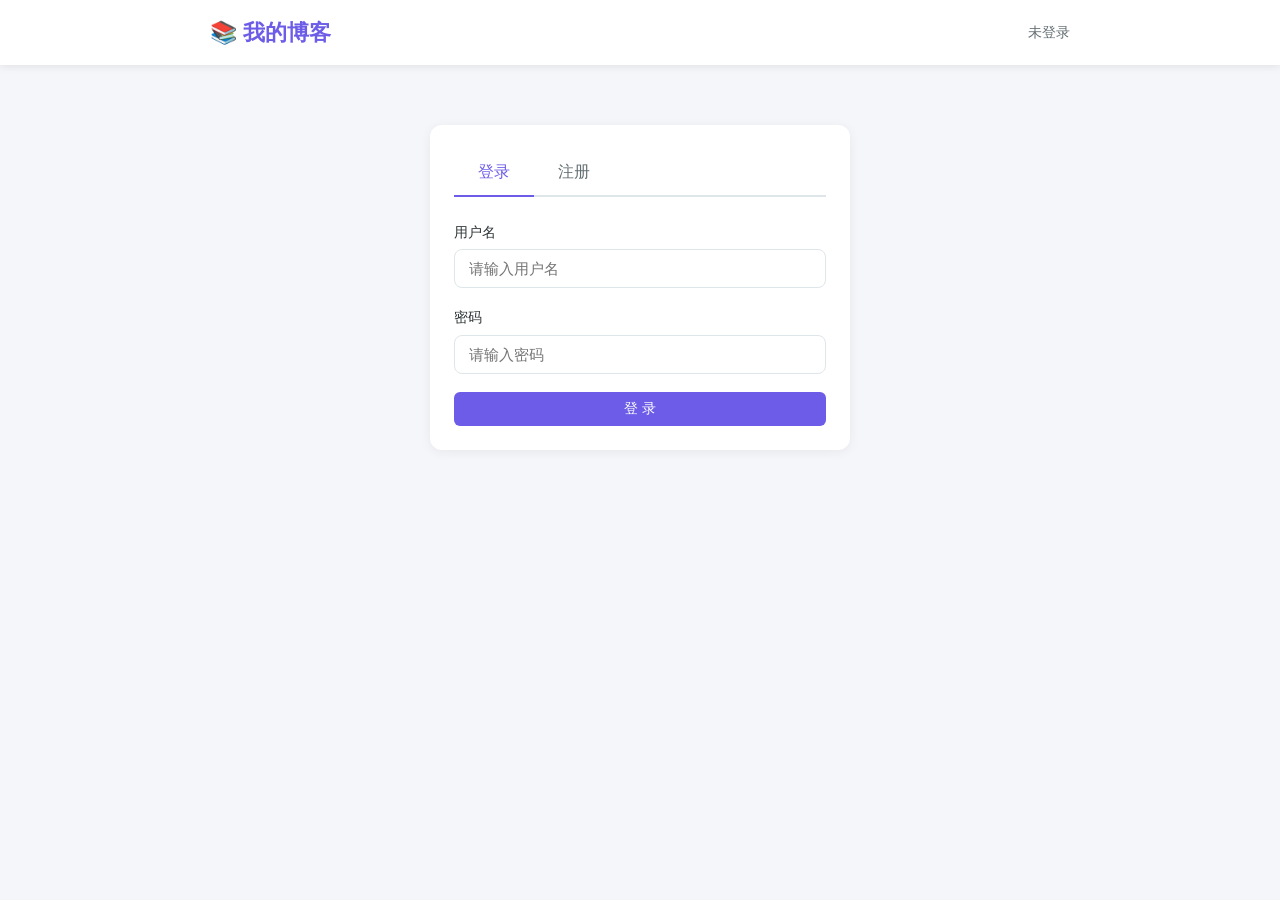
<file: backend/static/index.html>
<!DOCTYPE html>
<html lang="zh-CN">
<head>
    <meta charset="UTF-8">
    <meta name="viewport" content="width=device-width, initial-scale=1.0">
    <title>博客系统</title>
    <style>
        * { margin: 0; padding: 0; box-sizing: border-box; }
        body {
            font-family: -apple-system, BlinkMacSystemFont, 'Segoe UI', Roboto, 'Helvetica Neue', Arial, sans-serif;
            background: #f5f6fa;
            color: #2d3436;
            line-height: 1.6;
        }
        .container { max-width: 900px; margin: 0 auto; padding: 20px; }

        .navbar {
            background: #fff;
            box-shadow: 0 2px 8px rgba(0,0,0,0.08);
            padding: 15px 0;
            position: sticky;
            top: 0;
            z-index: 100;
        }
        .navbar-inner {
            max-width: 900px;
            margin: 0 auto;
            padding: 0 20px;
            display: flex;
            justify-content: space-between;
            align-items: center;
        }
        .logo {
            font-size: 22px;
            font-weight: 700;
            color: #6c5ce7;
            cursor: pointer;
        }
        .nav-user {
            display: flex;
            align-items: center;
            gap: 15px;
            font-size: 14px;
            color: #636e72;
        }
        .btn {
            padding: 8px 18px;
            border: none;
            border-radius: 6px;
            cursor: pointer;
            font-size: 14px;
            transition: all 0.2s;
            text-decoration: none;
            display: inline-block;
        }
        .btn-primary {
            background: #6c5ce7;
            color: white;
        }
        .btn-primary:hover { background: #5b4cdb; }
        .btn-primary:disabled {
            background: #a29bfe;
            cursor: not-allowed;
        }
        .btn-danger {
            background: #ff7675;
            color: white;
        }
        .btn-danger:hover { background: #e84393; }
        .btn-secondary {
            background: #dfe6e9;
            color: #2d3436;
        }
        .btn-secondary:hover { background: #b2bec3; }
        .btn-sm { padding: 5px 12px; font-size: 13px; }

        .card {
            background: #fff;
            border-radius: 12px;
            padding: 24px;
            box-shadow: 0 2px 12px rgba(0,0,0,0.06);
            margin-bottom: 20px;
        }
        .card-title {
            font-size: 20px;
            font-weight: 600;
            margin-bottom: 8px;
            color: #2d3436;
        }
        .card-meta {
            font-size: 13px;
            color: #b2bec3;
            margin-bottom: 12px;
        }
        .card-content {
            color: #636e72;
            line-height: 1.8;
            white-space: pre-wrap;
        }

        .form-group { margin-bottom: 18px; }
        .form-label {
            display: block;
            margin-bottom: 6px;
            font-size: 14px;
            font-weight: 500;
            color: #2d3436;
        }
        .form-input, .form-textarea {
            width: 100%;
            padding: 10px 14px;
            border: 1px solid #dfe6e9;
            border-radius: 8px;
            font-size: 15px;
            transition: border 0.2s;
            font-family: inherit;
        }
        .form-input:focus, .form-textarea:focus {
            outline: none;
            border-color: #6c5ce7;
        }
        .form-textarea {
            resize: vertical;
            min-height: 120px;
        }
        .error-msg {
            color: #e84393;
            font-size: 13px;
            margin-top: 6px;
        }
        .success-msg {
            color: #00b894;
            font-size: 13px;
            margin-top: 6px;
        }

        .post-item {
            background: #fff;
            border-radius: 12px;
            padding: 20px 24px;
            margin-bottom: 16px;
            box-shadow: 0 2px 8px rgba(0,0,0,0.04);
            cursor: pointer;
            transition: transform 0.2s, box-shadow 0.2s;
        }
        .post-item:hover {
            transform: translateY(-2px);
            box-shadow: 0 4px 16px rgba(0,0,0,0.08);
        }
        .post-item-title {
            font-size: 18px;
            font-weight: 600;
            margin-bottom: 6px;
            color: #2d3436;
        }
        .post-item-meta {
            font-size: 13px;
            color: #b2bec3;
        }
        .post-item-preview {
            margin-top: 10px;
            color: #636e72;
            font-size: 14px;
            line-height: 1.6;
            display: -webkit-box;
            -webkit-line-clamp: 2;
            -webkit-box-orient: vertical;
            overflow: hidden;
        }

        .image-grid {
            display: grid;
            grid-template-columns: repeat(auto-fill, minmax(150px, 1fr));
            gap: 12px;
            margin-top: 16px;
        }
        .image-item {
            position: relative;
            border-radius: 8px;
            overflow: hidden;
            aspect-ratio: 1;
            background: #f5f6fa;
        }
        .image-item img {
            width: 100%;
            height: 100%;
            object-fit: cover;
            cursor: zoom-in;
        }
        .image-delete {
            position: absolute;
            top: 6px;
            right: 6px;
            background: rgba(0,0,0,0.6);
            color: white;
            border: none;
            width: 24px;
            height: 24px;
            border-radius: 50%;
            cursor: pointer;
            font-size: 16px;
            line-height: 1;
            display: flex;
            align-items: center;
            justify-content: center;
        }
        .upload-area {
            border: 2px dashed #dfe6e9;
            border-radius: 12px;
            padding: 30px;
            text-align: center;
            cursor: pointer;
            transition: all 0.2s;
            margin-top: 16px;
            position: relative;
        }
        .upload-area:hover {
            border-color: #6c5ce7;
            background: #f8f9ff;
        }
        .upload-area input { display: none; }
        .upload-hint {
            color: #b2bec3;
            font-size: 14px;
        }
        .upload-loading {
            position: absolute;
            top: 0; left: 0; right: 0; bottom: 0;
            background: rgba(255,255,255,0.9);
            display: flex;
            align-items: center;
            justify-content: center;
            border-radius: 12px;
            color: #6c5ce7;
            font-weight: 500;
        }

        .page { display: none; animation: fadeIn 0.3s; }
        .page.active { display: block; }
        @keyframes fadeIn {
            from { opacity: 0; transform: translateY(10px); }
            to { opacity: 1; transform: translateY(0); }
        }

        .empty-state {
            text-align: center;
            padding: 60px 20px;
            color: #b2bec3;
        }
        .empty-state-icon {
            font-size: 48px;
            margin-bottom: 12px;
        }

        .tabs {
            display: flex;
            gap: 0;
            margin-bottom: 24px;
            border-bottom: 2px solid #dfe6e9;
        }
        .tab {
            padding: 10px 24px;
            cursor: pointer;
            border-bottom: 2px solid transparent;
            margin-bottom: -2px;
            color: #636e72;
            font-weight: 500;
        }
        .tab.active {
            color: #6c5ce7;
            border-bottom-color: #6c5ce7;
        }

        .action-bar {
            display: flex;
            gap: 10px;
            margin-bottom: 20px;
            justify-content: space-between;
            align-items: center;
        }

        @media (max-width: 600px) {
            .container { padding: 12px; }
            .card { padding: 16px; }
            .image-grid { grid-template-columns: repeat(3, 1fr); }
        }
    </style>
</head>
<body>

<div class="navbar">
    <div class="navbar-inner">
        <div class="logo" onclick="showPage('list')">📚 我的博客</div>
        <div class="nav-user" id="navUser">
            <span>加载中...</span>
        </div>
    </div>
</div>

<div class="container">

    <!-- 登录/注册 -->
    <div class="page active" id="page-auth">
        <div class="card" style="max-width: 420px; margin: 40px auto;">
            <div class="tabs">
                <div class="tab active" onclick="switchAuthTab('login')">登录</div>
                <div class="tab" onclick="switchAuthTab('register')">注册</div>
            </div>

            <div id="auth-login">
                <div class="form-group">
                    <label class="form-label">用户名</label>
                    <input type="text" class="form-input" id="loginUsername" placeholder="请输入用户名">
                </div>
                <div class="form-group">
                    <label class="form-label">密码</label>
                    <input type="password" class="form-input" id="loginPassword" placeholder="请输入密码">
                </div>
                <div class="error-msg" id="loginError"></div>
                <button class="btn btn-primary" style="width:100%" onclick="handleLogin()">登 录</button>
            </div>

            <div id="auth-register" style="display:none">
                <div class="form-group">
                    <label class="form-label">用户名</label>
                    <input type="text" class="form-input" id="regUsername" placeholder="设置用户名">
                </div>
                <div class="form-group">
                    <label class="form-label">密码</label>
                    <input type="password" class="form-input" id="regPassword" placeholder="设置密码">
                </div>
                <div class="error-msg" id="regError"></div>
                <button class="btn btn-primary" style="width:100%" onclick="handleRegister()">注 册</button>
            </div>
        </div>
    </div>

    <!-- 文章列表 -->
    <div class="page" id="page-list">
        <div class="action-bar">
            <h2 style="font-size:20px">文章列表</h2>
            <button class="btn btn-primary" onclick="showCreatePost()">✚ 写文章</button>
        </div>
        <div id="postList"></div>
    </div>

    <!-- 文章详情 -->
    <div class="page" id="page-detail">
        <div class="card">
            <button class="btn btn-secondary btn-sm" onclick="showPage('list')" style="margin-bottom:16px">← 返回列表</button>
            <div class="card-title" id="detailTitle"></div>
            <div class="card-meta" id="detailMeta"></div>
            <div class="card-content" id="detailContent"></div>

            <div style="margin-top:24px">
                <h3 style="font-size:16px;margin-bottom:12px;color:#636e72">📎 附件图片</h3>
                <div class="image-grid" id="detailImages"></div>

                <div class="upload-area" id="detailUploadArea" style="display:none">
                    <input type="file" id="detailFileInput" accept="image/*" onchange="handleUploadImage(event)">
                    <div class="upload-hint" onclick="document.getElementById('detailFileInput').click()">
                        📤 点击上传图片<br>
                        <small style="color:#b2bec3">支持 jpg/png/gif/webp，最大5MB</small>
                    </div>
                    <div class="upload-loading" id="uploadLoading" style="display:none">
                        上传中...
                    </div>
                </div>
                <div class="error-msg" id="uploadError"></div>
                <div class="success-msg" id="uploadSuccess"></div>
            </div>

            <div style="margin-top:24px;display:flex;gap:10px" id="detailActions"></div>
        </div>
    </div>

    <!-- 编辑文章 -->
    <div class="page" id="page-edit">
        <div class="card">
            <h2 class="card-title" id="editTitle">写文章</h2>
            <div class="form-group" style="margin-top:20px">
                <label class="form-label">标题</label>
                <input type="text" class="form-input" id="editPostTitle" placeholder="文章标题">
            </div>
            <div class="form-group">
                <label class="form-label">内容</label>
                <textarea class="form-textarea" id="editPostContent" placeholder="文章内容..."></textarea>
            </div>
            <div class="error-msg" id="editError"></div>
            <div style="display:flex;gap:10px">
                <button class="btn btn-primary" onclick="handleSavePost()">保 存</button>
                <button class="btn btn-secondary" onclick="showPage('list')">取 消</button>
            </div>
        </div>
    </div>

</div>

<script>
// ==================== 配置 ====================
const API_BASE = 'http://localhost:8000';

// ==================== 状态（关键修复：从 localStorage 恢复 currentUser）====================
let currentToken = localStorage.getItem('blog_token') || null;
let currentUser = JSON.parse(localStorage.getItem('blog_user') || 'null');
let postsCache = [];
let currentPostId = null;
let editingPostId = null;

// ==================== API 封装 ====================
async function apiGet(path) {
    const headers = {};
    if (currentToken) headers['Authorization'] = `Bearer ${currentToken}`;
    const res = await fetch(API_BASE + path, { headers });
    if (res.status === 401) { logout(); throw new Error('登录已过期，请重新登录'); }
    if (!res.ok) {
        const err = await res.json().catch(() => ({}));
        throw new Error(err.detail || `请求失败: ${res.status}`);
    }
    return res.json();
}

async function apiPost(path, data, isJson = true) {
    const opts = {
        method: 'POST',
        headers: {}
    };

    if (currentToken) {
        opts.headers['Authorization'] = `Bearer ${currentToken}`;
    }

    if (isJson) {
        opts.headers['Content-Type'] = 'application/json';
        opts.body = JSON.stringify(data);
    } else {
        opts.body = data;
    }

    const res = await fetch(API_BASE + path, opts);

    if (res.status === 401) {
        logout();
        throw new Error('登录已过期，请重新登录');
    }
    if (!res.ok) {
        const text = await res.text();
        let err;
        try { err = JSON.parse(text); } catch { err = {}; }
        throw new Error(err.detail || `请求失败: ${res.status} ${res.statusText}`);
    }
    return res.json();
}

async function apiPut(path, data) {
    const res = await fetch(API_BASE + path, {
        method: 'PUT',
        headers: {
            'Authorization': `Bearer ${currentToken}`,
            'Content-Type': 'application/json'
        },
        body: JSON.stringify(data)
    });
    if (res.status === 401) { logout(); throw new Error('登录已过期'); }
    if (!res.ok) {
        const err = await res.json().catch(() => ({}));
        throw new Error(err.detail || `请求失败: ${res.status}`);
    }
    return res.json();
}

async function apiDelete(path) {
    const res = await fetch(API_BASE + path, {
        method: 'DELETE',
        headers: { 'Authorization': `Bearer ${currentToken}` }
    });
    if (res.status === 401) { logout(); throw new Error('登录已过期'); }
    if (!res.ok) {
        const err = await res.json().catch(() => ({}));
        throw new Error(err.detail || `请求失败: ${res.status}`);
    }
    return res.status === 204 ? null : res.json();
}

// ==================== 页面切换 ====================
function showPage(page) {
    document.querySelectorAll('.page').forEach(p => p.classList.remove('active'));
    document.getElementById('page-' + page).classList.add('active');

    if (page === 'list') loadPosts();
    if (page === 'detail') loadPostDetail(currentPostId);
}

function switchAuthTab(tab) {
    document.querySelectorAll('.tab').forEach(t => t.classList.remove('active'));
    event.target.classList.add('active');
    document.getElementById('auth-login').style.display = tab === 'login' ? 'block' : 'none';
    document.getElementById('auth-register').style.display = tab === 'login' ? 'none' : 'block';
    document.getElementById('loginError').textContent = '';
    document.getElementById('regError').textContent = '';
}

// ==================== 认证 ====================
async function checkAuth() {
    if (!currentToken) {
        renderNav();
        showPage('auth');
        return;
    }
    try {
        await loadPosts();
        renderNav();        // 关键修复：加载成功后刷新导航栏
        showPage('list');
    } catch (e) {
        logout();
    }
}

function renderNav() {
    const el = document.getElementById('navUser');
    if (currentToken && currentUser) {
        el.innerHTML = `
            <span>👤 ${currentUser.username}</span>
            <button class="btn btn-danger btn-sm" onclick="logout()">退出</button>
        `;
    } else {
        el.innerHTML = `<span>未登录</span>`;
    }
}

async function handleLogin() {
    const username = document.getElementById('loginUsername').value.trim();
    const password = document.getElementById('loginPassword').value;
    const errorEl = document.getElementById('loginError');

    if (!username || !password) {
        errorEl.textContent = '请填写完整信息';
        return;
    }

    try {
        const formData = new URLSearchParams();
        formData.append('username', username);
        formData.append('password', password);

        const res = await fetch(API_BASE + '/login', {
            method: 'POST',
            headers: { 'Content-Type': 'application/x-www-form-urlencoded' },
            body: formData
        });

        if (!res.ok) {
            const err = await res.json();
            throw new Error(err.detail || '登录失败');
        }

        const data = await res.json();
        currentToken = data.access_token;
        localStorage.setItem('blog_token', currentToken);

        // 关键修复：保存用户信息到 localStorage
        currentUser = { username };
        localStorage.setItem('blog_user', JSON.stringify(currentUser));

        renderNav();
        await loadPosts();
        showPage('list');

        document.getElementById('loginUsername').value = '';
        document.getElementById('loginPassword').value = '';
        errorEl.textContent = '';
    } catch (e) {
        errorEl.textContent = e.message;
    }
}

async function handleRegister() {
    const username = document.getElementById('regUsername').value.trim();
    const password = document.getElementById('regPassword').value;
    const errorEl = document.getElementById('regError');

    if (!username || !password) {
        errorEl.textContent = '请填写完整信息';
        return;
    }

    try {
        await apiPost('/register', { username, password });
        errorEl.textContent = '注册成功，请登录';
        errorEl.style.color = '#00b894';
        setTimeout(() => switchAuthTab('login'), 800);
    } catch (e) {
        errorEl.textContent = e.message;
        errorEl.style.color = '#e84393';
    }
}

function logout() {
    currentToken = null;
    currentUser = null;
    localStorage.removeItem('blog_token');
    localStorage.removeItem('blog_user');  // 关键修复：清除用户信息
    renderNav();
    showPage('auth');
}

// ==================== 文章 ====================
async function loadPosts() {
    try {
        postsCache = await apiGet('/posts');
        renderPostList();
    } catch (e) {
        document.getElementById('postList').innerHTML = `
            <div class="empty-state">
                <div class="empty-state-icon">⚠️</div>
                <div>加载失败: ${e.message}</div>
            </div>
        `;
    }
}

function renderPostList() {
    const container = document.getElementById('postList');
    if (!postsCache || postsCache.length === 0) {
        container.innerHTML = `
            <div class="empty-state">
                <div class="empty-state-icon">📝</div>
                <div>还没有文章，来写第一篇吧！</div>
            </div>
        `;
        return;
    }

    container.innerHTML = postsCache.map(post => `
        <div class="post-item" onclick="openPost(${post.id})">
            <div class="post-item-title">${escapeHtml(post.title)}</div>
            <div class="post-item-meta">👤 ${escapeHtml(post.author || '未知')} · 🕐 ${formatDate(post.created_at)}</div>
            <div class="post-item-preview">${escapeHtml(post.content)}</div>
        </div>
    `).join('');
}

async function openPost(id) {
    currentPostId = id;
    showPage('detail');
}

async function loadPostDetail(id) {
    try {
        const post = await apiGet(`/posts/${id}`);
        document.getElementById('detailTitle').textContent = post.title;
        document.getElementById('detailMeta').innerHTML = `👤 ${escapeHtml(post.author || '未知')} · 🕐 ${formatDate(post.created_at)} · ✏️ ${formatDate(post.updated_at)}`;
        document.getElementById('detailContent').textContent = post.content;

        const isAuthor = currentUser && post.author === currentUser.username;
        document.getElementById('detailActions').innerHTML = isAuthor ? `
            <button class="btn btn-primary btn-sm" onclick="showEditPost(${post.id})">编辑</button>
            <button class="btn btn-danger btn-sm" onclick="handleDeletePost(${post.id})">删除</button>
        ` : '';
        document.getElementById('detailUploadArea').style.display = isAuthor ? 'block' : 'none';

        document.getElementById('uploadError').textContent = '';
        document.getElementById('uploadSuccess').textContent = '';

        loadPostImages(id);
    } catch (e) {
        alert('加载文章失败: ' + e.message);
        showPage('list');
    }
}

async function loadPostImages(postId) {
    const container = document.getElementById('detailImages');
    try {
        const images = await apiGet(`/posts/${postId}/attachments`);
        if (!images || images.length === 0) {
            container.innerHTML = '<div style="color:#b2bec3;font-size:13px">暂无图片</div>';
            return;
        }
        container.innerHTML = images.map(img => `
            <div class="image-item">
                <img src="${API_BASE}${img.url}" alt="${escapeHtml(img.original_name)}" onclick="window.open('${API_BASE}${img.url}')">
                ${currentUser ? `<button class="image-delete" onclick="event.stopPropagation();deleteImage(${img.id})" title="删除">×</button>` : ''}
            </div>
        `).join('');
    } catch (e) {
        container.innerHTML = '<div style="color:#e84393;font-size:13px">加载图片失败: ' + e.message + '</div>';
    }
}

function showCreatePost() {
    editingPostId = null;
    document.getElementById('editTitle').textContent = '写文章';
    document.getElementById('editPostTitle').value = '';
    document.getElementById('editPostContent').value = '';
    document.getElementById('editError').textContent = '';
    showPage('edit');
}

function showEditPost(id) {
    const post = postsCache.find(p => p.id === id);
    if (!post) return;
    editingPostId = id;
    document.getElementById('editTitle').textContent = '编辑文章';
    document.getElementById('editPostTitle').value = post.title;
    document.getElementById('editPostContent').value = post.content;
    document.getElementById('editError').textContent = '';
    showPage('edit');
}

async function handleSavePost() {
    const title = document.getElementById('editPostTitle').value.trim();
    const content = document.getElementById('editPostContent').value.trim();
    const errorEl = document.getElementById('editError');

    if (!title || !content) {
        errorEl.textContent = '标题和内容不能为空';
        return;
    }

    try {
        if (editingPostId) {
            await apiPut(`/posts/${editingPostId}`, { title, content });
        } else {
            await apiPost('/posts', { title, content });
        }
        await loadPosts();
        showPage('list');
    } catch (e) {
        errorEl.textContent = e.message;
    }
}

async function handleDeletePost(id) {
    if (!confirm('确定要删除这篇文章吗？关联的图片也会被删除。')) return;
    try {
        await apiDelete(`/posts/${id}`);
        await loadPosts();
        showPage('list');
    } catch (e) {
        alert('删除失败: ' + e.message);
    }
}

// ==================== 图片上传 & 删除 ====================
async function handleUploadImage(event) {
    const file = event.target.files[0];
    if (!file) return;

    const allowedTypes = ['image/jpeg', 'image/png', 'image/gif', 'image/webp'];
    if (!allowedTypes.includes(file.type)) {
        document.getElementById('uploadError').textContent = '不支持的文件类型，仅允许 jpg/png/gif/webp';
        event.target.value = '';
        return;
    }
    if (file.size > 5 * 1024 * 1024) {
        document.getElementById('uploadError').textContent = '文件过大，最大允许 5MB';
        event.target.value = '';
        return;
    }

    const formData = new FormData();
    formData.append('file', file);

    document.getElementById('uploadLoading').style.display = 'flex';
    document.getElementById('uploadError').textContent = '';
    document.getElementById('uploadSuccess').textContent = '';

    try {
        const result = await apiPost(`/posts/${currentPostId}/upload`, formData, false);
        document.getElementById('uploadSuccess').textContent = `上传成功: ${result.filename}`;
        event.target.value = '';
        loadPostImages(currentPostId);
    } catch (e) {
        document.getElementById('uploadError').textContent = '上传失败: ' + e.message;
    } finally {
        document.getElementById('uploadLoading').style.display = 'none';
    }
}

async function deleteImage(attachmentId) {
    if (!confirm('确定删除这张图片吗？')) return;
    try {
        await apiDelete(`/attachments/${attachmentId}`);
        loadPostImages(currentPostId);
    } catch (e) {
        alert('删除失败: ' + e.message);
    }
}

// ==================== 工具函数 ====================
function escapeHtml(text) {
    if (!text) return '';
    const div = document.createElement('div');
    div.textContent = text;
    return div.innerHTML;
}

function formatDate(dateStr) {
    if (!dateStr) return '';
    const d = new Date(dateStr);
    return d.toLocaleString('zh-CN');
}

// ==================== 初始化 ====================
renderNav();
checkAuth();
</script>

</body>
</html>
</file>
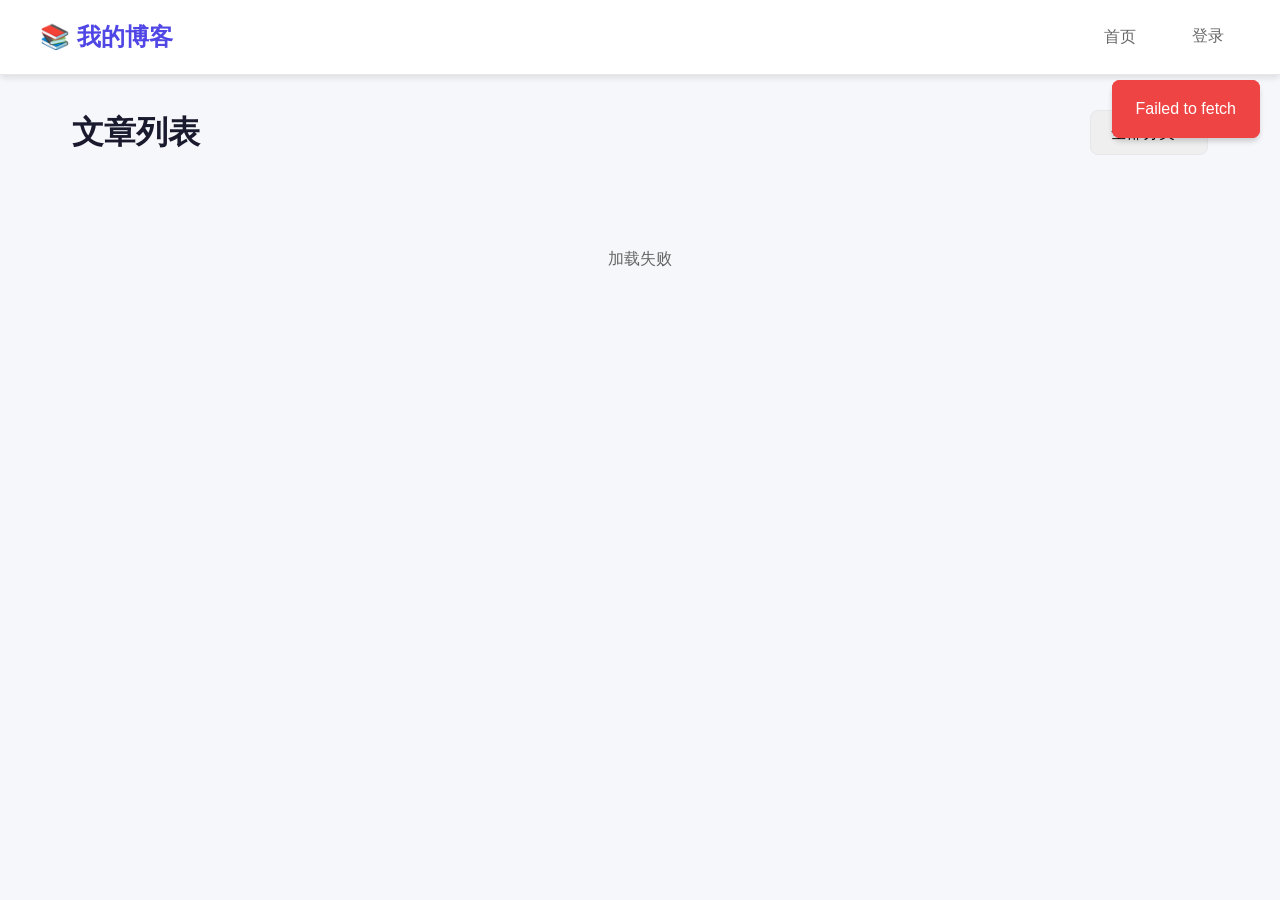
<file: Fs/static/index.html>
<!DOCTYPE html>
<html lang="zh-CN">
<head>
    <meta charset="UTF-8">
    <meta name="viewport" content="width=device-width, initial-scale=1.0">
    <title>博客系统</title>
    <style>
        * { margin: 0; padding: 0; box-sizing: border-box; }

        :root {
            --bg: #f5f7fa;
            --card: #ffffff;
            --text: #1a1a2e;
            --text-secondary: #666;
            --primary: #4f46e5;
            --primary-hover: #4338ca;
            --danger: #ef4444;
            --border: #e5e7eb;
            --shadow: 0 4px 6px -1px rgba(0,0,0,0.1);
        }

        body {
            font-family: -apple-system, BlinkMacSystemFont, 'Segoe UI', Roboto, sans-serif;
            background: var(--bg);
            color: var(--text);
            line-height: 1.6;
        }

        /* 导航栏 */
        .navbar {
            background: var(--card);
            border-bottom: 1px solid var(--border);
            padding: 1rem 2rem;
            position: sticky;
            top: 0;
            z-index: 100;
            box-shadow: var(--shadow);
        }

        .nav-container {
            max-width: 1200px;
            margin: 0 auto;
            display: flex;
            justify-content: space-between;
            align-items: center;
        }

        .logo {
            font-size: 1.5rem;
            font-weight: bold;
            color: var(--primary);
            cursor: pointer;
        }

        .nav-links {
            display: flex;
            gap: 1.5rem;
            align-items: center;
        }

        .nav-links a, .nav-links button {
            text-decoration: none;
            color: var(--text-secondary);
            background: none;
            border: none;
            font-size: 1rem;
            cursor: pointer;
            padding: 0.5rem 1rem;
            border-radius: 6px;
            transition: all 0.2s;
        }

        .nav-links a:hover, .nav-links button:hover {
            color: var(--primary);
            background: rgba(79, 70, 229, 0.05);
        }

        .btn-primary {
            background: var(--primary) !important;
            color: white !important;
        }

        .btn-primary:hover {
            background: var(--primary-hover) !important;
        }

        /* 容器 */
        .container {
            max-width: 1200px;
            margin: 2rem auto;
            padding: 0 2rem;
        }

        /* 页面切换 */
        .page { display: none; }
        .page.active { display: block; animation: fadeIn 0.3s; }

        @keyframes fadeIn {
            from { opacity: 0; transform: translateY(10px); }
            to { opacity: 1; transform: translateY(0); }
        }

        /* 卡片 */
        .card {
            background: var(--card);
            border-radius: 12px;
            padding: 2rem;
            box-shadow: var(--shadow);
            border: 1px solid var(--border);
            margin-bottom: 1.5rem;
        }

        /* 表单 */
        .form-group {
            margin-bottom: 1.5rem;
        }

        label {
            display: block;
            margin-bottom: 0.5rem;
            font-weight: 500;
            color: var(--text);
        }

        input, textarea, select {
            width: 100%;
            padding: 0.75rem 1rem;
            border: 1px solid var(--border);
            border-radius: 8px;
            font-size: 1rem;
            font-family: inherit;
            transition: border-color 0.2s;
        }

        input:focus, textarea:focus, select:focus {
            outline: none;
            border-color: var(--primary);
            box-shadow: 0 0 0 3px rgba(79, 70, 229, 0.1);
        }

        textarea {
            resize: vertical;
            min-height: 200px;
        }

        .btn {
            padding: 0.75rem 1.5rem;
            border: none;
            border-radius: 8px;
            font-size: 1rem;
            cursor: pointer;
            transition: all 0.2s;
            font-weight: 500;
        }

        .btn-primary { background: var(--primary); color: white; }
        .btn-primary:hover { background: var(--primary-hover); }
        .btn-danger { background: var(--danger); color: white; }
        .btn-secondary { background: var(--border); color: var(--text); }

        .btn-group {
            display: flex;
            gap: 1rem;
            margin-top: 1.5rem;
        }

        /* 文章列表 */
        .post-header {
            display: flex;
            justify-content: space-between;
            align-items: center;
            margin-bottom: 1.5rem;
            flex-wrap: wrap;
            gap: 1rem;
        }

        .filter-bar {
            display: flex;
            gap: 1rem;
            align-items: center;
        }

        .post-item {
            padding: 1.5rem;
            border-bottom: 1px solid var(--border);
            cursor: pointer;
            transition: background 0.2s;
            border-radius: 8px;
        }

        .post-item:hover {
            background: rgba(79, 70, 229, 0.02);
        }

        .post-item:last-child { border-bottom: none; }

        .post-title {
            font-size: 1.25rem;
            font-weight: 600;
            color: var(--text);
            margin-bottom: 0.5rem;
        }

        .post-meta {
            color: var(--text-secondary);
            font-size: 0.875rem;
            display: flex;
            gap: 1rem;
            align-items: center;
        }

        .category-tag {
            background: rgba(79, 70, 229, 0.1);
            color: var(--primary);
            padding: 0.25rem 0.75rem;
            border-radius: 20px;
            font-size: 0.75rem;
            font-weight: 500;
        }

        /* 分页 */
        .pagination {
            display: flex;
            justify-content: center;
            align-items: center;
            gap: 0.5rem;
            margin-top: 2rem;
            padding: 1rem;
        }

        .pagination button {
            padding: 0.5rem 1rem;
            border: 1px solid var(--border);
            background: var(--card);
            border-radius: 6px;
            cursor: pointer;
            transition: all 0.2s;
        }

        .pagination button:hover:not(:disabled) {
            border-color: var(--primary);
            color: var(--primary);
        }

        .pagination button:disabled {
            opacity: 0.5;
            cursor: not-allowed;
        }

        .pagination .page-info {
            color: var(--text-secondary);
            font-size: 0.875rem;
            padding: 0 1rem;
        }

        .pagination .current-page {
            background: var(--primary) !important;
            color: white;
            border-color: var(--primary) !important;
        }

        /* 文章详情 */
        .post-detail h1 {
            font-size: 2rem;
            margin-bottom: 1rem;
        }

        .post-detail .meta {
            color: var(--text-secondary);
            margin-bottom: 2rem;
            padding-bottom: 1rem;
            border-bottom: 1px solid var(--border);
        }

        .post-content {
            font-size: 1.125rem;
            line-height: 1.8;
            white-space: pre-wrap;
        }

        /* 附件 */
        .attachment-grid {
            display: grid;
            grid-template-columns: repeat(auto-fill, minmax(150px, 1fr));
            gap: 1rem;
            margin-top: 1rem;
        }

        .attachment-item {
            position: relative;
            border-radius: 8px;
            overflow: hidden;
            border: 1px solid var(--border);
            background: var(--card);
        }

        .attachment-item img {
            width: 100%;
            height: 120px;
            object-fit: cover;
        }

        .attachment-info {
            padding: 0.5rem;
            font-size: 0.75rem;
            color: var(--text-secondary);
        }

        .attachment-delete {
            position: absolute;
            top: 4px;
            right: 4px;
            background: var(--danger);
            color: white;
            border: none;
            border-radius: 50%;
            width: 24px;
            height: 24px;
            cursor: pointer;
            font-size: 12px;
        }

        .upload-area {
            border: 2px dashed var(--border);
            border-radius: 12px;
            padding: 2rem;
            text-align: center;
            margin: 1rem 0;
            cursor: pointer;
            transition: all 0.2s;
        }

        .upload-area:hover {
            border-color: var(--primary);
            background: rgba(79, 70, 229, 0.02);
        }

        .upload-area.dragover {
            border-color: var(--primary);
            background: rgba(79, 70, 229, 0.05);
        }

        /* 提示消息 */
        .toast {
            position: fixed;
            top: 80px;
            right: 20px;
            padding: 1rem 1.5rem;
            border-radius: 8px;
            color: white;
            font-weight: 500;
            z-index: 1000;
            animation: slideIn 0.3s;
            box-shadow: var(--shadow);
        }

        .toast.success { background: #10b981; }
        .toast.error { background: var(--danger); }

        @keyframes slideIn {
            from { transform: translateX(100%); opacity: 0; }
            to { transform: translateX(0); opacity: 1; }
        }

        /* 响应式 */
        @media (max-width: 768px) {
            .container { padding: 0 1rem; }
            .nav-links span { display: none; }
            .post-header { flex-direction: column; align-items: flex-start; }
            .filter-bar { width: 100%; }
            .filter-bar select { flex: 1; }
        }

        .empty-state {
            text-align: center;
            padding: 4rem 2rem;
            color: var(--text-secondary);
        }

        .empty-state svg {
            width: 64px;
            height: 64px;
            margin-bottom: 1rem;
            opacity: 0.3;
        }

        .loading {
            text-align: center;
            padding: 3rem;
            color: var(--text-secondary);
        }

        .spinner {
            display: inline-block;
            width: 20px;
            height: 20px;
            border: 2px solid var(--border);
            border-top-color: var(--primary);
            border-radius: 50%;
            animation: spin 0.8s linear infinite;
        }

        @keyframes spin { to { transform: rotate(360deg); } }
    </style>
</head>
<body>

<!-- 导航栏 -->
<nav class="navbar">
    <div class="nav-container">
        <div class="logo" onclick="router('home')">📚 我的博客</div>
        <div class="nav-links">
            <a href="#" onclick="router('home')">首页</a>
            <a href="#" onclick="router('new-post')" id="nav-new-post" style="display:none">写文章</a>
            <button onclick="router('login')" id="nav-login">登录</button>
            <button onclick="logout()" id="nav-logout" style="display:none">退出</button>
        </div>
    </div>
</nav>

<div class="container">

    <!-- 登录/注册页 -->
    <div id="page-auth" class="page">
        <div class="card" style="max-width: 400px; margin: 4rem auto;">
            <h2 id="auth-title">登录</h2>
            <form id="auth-form" onsubmit="handleAuth(event)">
                <div class="form-group">
                    <label>用户名</label>
                    <input type="text" id="auth-username" required placeholder="请输入用户名">
                </div>
                <div class="form-group">
                    <label>密码</label>
                    <input type="password" id="auth-password" required placeholder="请输入密码">
                </div>
                <button type="submit" class="btn btn-primary" style="width:100%" id="auth-btn">登录</button>
            </form>
            <p style="text-align:center; margin-top:1rem; color:var(--text-secondary)">
                <span id="auth-toggle-text">还没有账号？</span>
                <a href="#" onclick="toggleAuthMode()" id="auth-toggle-link">去注册</a>
            </p>
        </div>
    </div>

    <!-- 文章列表页 -->
    <div id="page-home" class="page active">
        <div class="post-header">
            <h1>文章列表</h1>
            <div class="filter-bar">
                <select id="category-filter" onchange="loadPosts(1)">
                    <option value="">全部分类</option>
                </select>
                <button class="btn btn-primary" onclick="router('new-post')" id="btn-new-post" style="display:none">+ 写文章</button>
            </div>
        </div>
        <div id="posts-container">
            <div class="loading"><div class="spinner"></div> 加载中...</div>
        </div>
        <div class="pagination" id="pagination" style="display:none"></div>
    </div>

    <!-- 文章详情页 -->
    <div id="page-detail" class="page">
        <div class="card post-detail">
            <div id="post-content-area">
                <div class="loading"><div class="spinner"></div> 加载中...</div>
            </div>
        </div>

        <!-- 附件区域 -->
        <div class="card" id="attachments-section" style="display:none">
            <h3>📎 附件</h3>
            <div id="attachments-list" class="attachment-grid"></div>
            <div class="pagination" id="attach-pagination" style="display:none"></div>
        </div>
    </div>

    <!-- 创建/编辑文章页 -->
    <div id="page-editor" class="page">
        <div class="card">
            <h2 id="editor-title">写文章</h2>
            <form id="post-form" onsubmit="savePost(event)">
                <input type="hidden" id="post-id">
                <div class="form-group">
                    <label>标题</label>
                    <input type="text" id="post-title" required placeholder="请输入文章标题">
                </div>
                <div class="form-group">
                    <label>分类</label>
                    <select id="post-category">
                        <option value="">选择分类</option>
                    </select>
                </div>
                <div class="form-group">
                    <label>内容</label>
                    <textarea id="post-content" required placeholder="支持 Markdown 格式..."></textarea>
                </div>
                <div class="btn-group">
                    <button type="submit" class="btn btn-primary">保存文章</button>
                    <button type="button" class="btn btn-secondary" onclick="router('home')">取消</button>
                </div>
            </form>
        </div>

        <!-- 图片上传（仅编辑模式显示） -->
        <div class="card" id="upload-section" style="display:none">
            <h3>📤 上传图片</h3>
            <div class="upload-area" id="upload-area" onclick="document.getElementById('file-input').click()">
                <p>点击或拖拽图片到此处上传</p>
                <p style="font-size:0.875rem; color:var(--text-secondary); margin-top:0.5rem">支持 JPG、PNG、GIF、WebP，最大 5MB</p>
            </div>
            <input type="file" id="file-input" accept="image/*" style="display:none" onchange="handleFileSelect(event)">

            <h4 style="margin-top:1.5rem">已上传图片</h4>
            <div id="editor-attachments" class="attachment-grid"></div>
        </div>
    </div>

</div>

<script>
// ==================== 配置 ====================
const API_BASE = 'http://localhost:8000';  // 修改为你的后端地址
let currentToken = localStorage.getItem('token') || null;
let currentUser = null;
let authMode = 'login'; // 'login' 或 'register'
let postsCache = { data: [], total: 0 };
let currentPostId = null;

// ==================== 工具函数 ====================
function $(id) { return document.getElementById(id); }

function showToast(message, type = 'success') {
    const toast = document.createElement('div');
    toast.className = `toast ${type}`;
    toast.textContent = message;
    document.body.appendChild(toast);
    setTimeout(() => toast.remove(), 3000);
}

async function api(url, options = {}) {
    const opts = {
        headers: {
            'Accept': 'application/json',
            ...(options.body instanceof FormData ? {} : { 'Content-Type': 'application/json' }),
            ...(currentToken ? { 'Authorization': `Bearer ${currentToken}` } : {})
        },
        ...options
    };

    try {
        const res = await fetch(API_BASE + url, opts);
        const data = res.headers.get('content-type')?.includes('json') ? await res.json() : null;

        if (!res.ok) {
            throw new Error(data?.detail || `请求失败: ${res.status}`);
        }
        return data;
    } catch (err) {
        showToast(err.message, 'error');
        throw err;
    }
}

// ==================== 路由 ====================
function router(page, param = null) {
    document.querySelectorAll('.page').forEach(p => p.classList.remove('active'));

    switch(page) {
        case 'home':
            $('page-home').classList.add('active');
            loadPosts(1);
            loadCategories();
            break;
        case 'login':
            $('page-auth').classList.add('active');
            break;
        case 'detail':
            $('page-detail').classList.add('active');
            loadPostDetail(param);
            break;
        case 'new-post':
            if (!currentToken) { router('login'); return; }
            $('page-editor').classList.add('active');
            $('editor-title').textContent = '写文章';
            $('post-form').reset();
            $('post-id').value = '';
            $('upload-section').style.display = 'none';
            loadCategoriesForSelect();
            break;
        case 'edit-post':
            if (!currentToken) { router('login'); return; }
            $('page-editor').classList.add('active');
            $('editor-title').textContent = '编辑文章';
            loadPostForEdit(param);
            break;
    }

    updateNav();
}

function updateNav() {
    const isLogin = !!currentToken;
    $('nav-login').style.display = isLogin ? 'none' : 'inline-block';
    $('nav-logout').style.display = isLogin ? 'inline-block' : 'none';
    $('nav-new-post').style.display = isLogin ? 'inline-block' : 'none';
    $('btn-new-post').style.display = isLogin ? 'inline-block' : 'none';
}

// ==================== 认证 ====================
function toggleAuthMode() {
    authMode = authMode === 'login' ? 'register' : 'login';
    $('auth-title').textContent = authMode === 'login' ? '登录' : '注册';
    $('auth-btn').textContent = authMode === 'login' ? '登录' : '注册';
    $('auth-toggle-text').textContent = authMode === 'login' ? '还没有账号？' : '已有账号？';
    $('auth-toggle-link').textContent = authMode === 'login' ? '去注册' : '去登录';
}

async function handleAuth(e) {
    e.preventDefault();
    const username = $('auth-username').value;
    const password = $('auth-password').value;

    try {
        if (authMode === 'register') {
            await api('/register', {
                method: 'POST',
                body: JSON.stringify({ username, password })
            });
            showToast('注册成功，请登录');
            toggleAuthMode();
        } else {
            // 登录使用 form-data（OAuth2PasswordRequestForm）
            const formData = new URLSearchParams();
            formData.append('username', username);
            formData.append('password', password);

            const data = await api('/login', {
                method: 'POST',
                headers: { 'Content-Type': 'application/x-www-form-urlencoded' },
                body: formData
            });

            currentToken = data.access_token;
            localStorage.setItem('token', currentToken);
            showToast('登录成功');
            router('home');
        }
    } catch (err) {
        // 错误已在 api() 中提示
    }
}

function logout() {
    currentToken = null;
    localStorage.removeItem('token');
    showToast('已退出登录');
    router('home');
}

// ==================== 分类 ====================
async function loadCategories() {
    try {
        const cats = await api('/categories');
        const select = $('category-filter');
        select.innerHTML = '<option value="">全部分类</option>';
        cats.forEach(c => {
            select.innerHTML += `<option value="${c.id}">${c.name}</option>`;
        });
    } catch (e) {}
}

async function loadCategoriesForSelect() {
    try {
        const cats = await api('/categories');
        const select = $('post-category');
        select.innerHTML = '<option value="">选择分类</option>';
        cats.forEach(c => {
            select.innerHTML += `<option value="${c.id}">${c.name}</option>`;
        });
    } catch (e) {}
}

// ==================== 文章列表 ====================
async function loadPosts(page = 1) {
    const limit = 10;
    const skip = (page - 1) * limit;
    const categoryId = $('category-filter').value;

    let url = `/posts?skip=${skip}&limit=${limit}`;
    if (categoryId) url += `&category_id=${categoryId}`;

    try {
        const data = await api(url);
        postsCache = data;
        renderPosts(data.data);
        renderPagination(data.total, limit, page, 'pagination', loadPosts);
    } catch (e) {
        $('posts-container').innerHTML = '<div class="empty-state">加载失败</div>';
    }
}

function renderPosts(posts) {
    const container = $('posts-container');
    if (!posts || posts.length === 0) {
        container.innerHTML = `
            <div class="empty-state">
                <svg viewBox="0 0 24 24" fill="none" stroke="currentColor" stroke-width="2">
                    <path d="M9 12h6m-6 4h6m2 5H7a2 2 0 01-2-2V5a2 2 0 012-2h5.586a1 1 0 01.707.293l5.414 5.414a1 1 0 01.293.707V19a2 2 0 01-2 2z"/>
                </svg>
                <p>暂无文章</p>
            </div>`;
        return;
    }

    container.innerHTML = posts.map(post => `
        <div class="post-item" onclick="router('detail', ${post.id})">
            <div class="post-title">${escapeHtml(post.title)}</div>
            <div class="post-meta">
                <span>👤 ${escapeHtml(post.author)}</span>
                <span>📅 ${formatDate(post.created_at)}</span>
                ${post.category_name ? `<span class="category-tag">${escapeHtml(post.category_name)}</span>` : ''}
            </div>
        </div>
    `).join('');
}

// ==================== 分页组件 ====================
function renderPagination(total, limit, currentPage, containerId, callback) {
    const totalPages = Math.ceil(total / limit);
    const container = $(containerId);

    if (totalPages <= 1) {
        container.style.display = 'none';
        return;
    }
    container.style.display = 'flex';

    let html = `<button onclick="${callback.name}(${currentPage - 1})" ${currentPage === 1 ? 'disabled' : ''}>上一页</button>`;

    // 显示页码，最多显示5个
    let start = Math.max(1, currentPage - 2);
    let end = Math.min(totalPages, start + 4);
    if (end - start < 4) start = Math.max(1, end - 4);

    for (let i = start; i <= end; i++) {
        html += `<button onclick="${callback.name}(${i})" class="${i === currentPage ? 'current-page' : ''}">${i}</button>`;
    }

    html += `<button onclick="${callback.name}(${currentPage + 1})" ${currentPage === totalPages ? 'disabled' : ''}>下一页</button>`;
    html += `<span class="page-info">共 ${total} 条，${totalPages} 页</span>`;

    container.innerHTML = html;
}

// ==================== 文章详情 ====================
async function loadPostDetail(postId) {
    currentPostId = postId;
    $('post-content-area').innerHTML = '<div class="loading"><div class="spinner"></div> 加载中...</div>';
    $('attachments-section').style.display = 'none';

    try {
        const post = await api(`/posts/${postId}`);
        // 注意后端返回的是数组或对象，兼容处理
        const data = Array.isArray(post) ? post[0] : post;

        const isOwner = currentUser && data.user_id === currentUser.id;

        $('post-content-area').innerHTML = `
            <h1>${escapeHtml(data.title)}</h1>
            <div class="meta">
                <span>👤 ${escapeHtml(data.author)}</span>
                <span>📅 ${formatDate(data.created_at)}</span>
                ${data.category_name ? `<span class="category-tag">${escapeHtml(data.category_name)}</span>` : ''}
                ${currentToken ? `
                    <span style="margin-left:auto">
                        <button class="btn btn-secondary" onclick="event.stopPropagation(); router('edit-post', ${data.id})" style="padding:0.25rem 0.75rem; font-size:0.875rem">编辑</button>
                        <button class="btn btn-danger" onclick="event.stopPropagation(); deletePost(${data.id})" style="padding:0.25rem 0.75rem; font-size:0.875rem; margin-left:0.5rem">删除</button>
                    </span>
                ` : ''}
            </div>
            <div class="post-content">${escapeHtml(data.content)}</div>
        `;

        // 加载附件
        loadAttachments(postId, 1);
        $('attachments-section').style.display = 'block';
    } catch (e) {
        $('post-content-area').innerHTML = '<div class="empty-state">文章不存在或加载失败</div>';
    }
}

async function deletePost(postId) {
    if (!confirm('确定要删除这篇文章吗？')) return;
    try {
        await api(`/posts/${postId}`, { method: 'DELETE' });
        showToast('删除成功');
        router('home');
    } catch (e) {}
}

// ==================== 编辑器 ====================
async function loadPostForEdit(postId) {
    try {
        const post = await api(`/posts/${postId}`);
        const data = Array.isArray(post) ? post[0] : post;

        $('post-id').value = data.id;
        $('post-title').value = data.title;
        $('post-content').value = data.content;

        await loadCategoriesForSelect();
        $('post-category').value = data.category_id || '';

        $('upload-section').style.display = 'block';
        loadEditorAttachments(postId, 1);
    } catch (e) {
        showToast('加载文章失败', 'error');
    }
}

async function savePost(e) {
    e.preventDefault();
    const postId = $('post-id').value;
    const payload = {
        title: $('post-title').value,
        content: $('post-content').value,
        category_id: $('post-category').value ? parseInt($('post-category').value) : null
    };

    try {
        if (postId) {
            await api(`/posts/${postId}`, {
                method: 'PUT',
                body: JSON.stringify(payload)
            });
            showToast('更新成功');
            router('detail', parseInt(postId));
        } else {
            const res = await api('/posts', {
                method: 'POST',
                body: JSON.stringify(payload)
            });
            showToast('发布成功');
            router('detail', res.id);
        }
    } catch (e) {}
}

// ==================== 附件管理 ====================
async function loadAttachments(postId, page = 1) {
    const limit = 8;
    const skip = (page - 1) * limit;

    try {
        const data = await api(`/post/${postId}/attachments?skip=${skip}&limit=${limit}`);
        const container = $('attachments-list');

        if (!data.data || data.data.length === 0) {
            container.innerHTML = '<p style="color:var(--text-secondary); grid-column:1/-1">暂无附件</p>';
            $('attach-pagination').style.display = 'none';
            return;
        }

        container.innerHTML = data.data.map(att => `
            <div class="attachment-item">
                <img src="${API_BASE}${att.url}" alt="${escapeHtml(att.original_name)}"
                     onerror="this.src='data:image/svg+xml,<svg xmlns=%22http://www.w3.org/2000/svg%22 viewBox=%220 0 24 24%22 fill=%22none%22 stroke=%22%23999%22 stroke-width=%222%22><rect x=%223%22 y=%223%22 width=%2218%22 height=%2218%22 rx=%222%22/><circle cx=%228.5%22 cy=%228.5%22 r=%221.5%22/><path d=%22M21 15l-5-5L5 21%22/></svg>'">
                <div class="attachment-info">${escapeHtml(att.original_name)}<br>${formatSize(att.file_size)}</div>
            </div>
        `).join('');

        renderPagination(data.total, limit, page, 'attach-pagination', (p) => loadAttachments(postId, p));
    } catch (e) {}
}

async function loadEditorAttachments(postId, page = 1) {
    const limit = 8;
    const skip = (page - 1) * limit;

    try {
        const data = await api(`/post/${postId}/attachments?skip=${skip}&limit=${limit}`);
        const container = $('editor-attachments');

        if (!data.data || data.data.length === 0) {
            container.innerHTML = '<p style="color:var(--text-secondary); grid-column:1/-1">暂无图片</p>';
            return;
        }

        container.innerHTML = data.data.map(att => `
            <div class="attachment-item">
                <button class="attachment-delete" onclick="deleteAttachment(${att.id})" title="删除">×</button>
                <img src="${API_BASE}${att.url}" alt="${escapeHtml(att.original_name)}"
                     onerror="this.style.display='none'">
                <div class="attachment-info">${escapeHtml(att.original_name)}<br>${formatSize(att.file_size)}</div>
            </div>
        `).join('');
    } catch (e) {}
}

async function handleFileSelect(e) {
    const file = e.target.files[0];
    if (!file || !currentPostId) return;

    const formData = new FormData();
    formData.append('file', file);

    try {
        await api(`/post/${currentPostId}/upload`, {
            method: 'POST',
            body: formData
        });
        showToast('上传成功');
        loadEditorAttachments(currentPostId, 1);
        // 刷新详情页附件
        if ($('page-detail').classList.contains('active')) {
            loadAttachments(currentPostId, 1);
        }
    } catch (e) {}
}

async function deleteAttachment(attachmentId) {
    if (!confirm('确定删除这张图片吗？')) return;
    try {
        await api(`/attachments/${attachmentId}`, { method: 'DELETE' });
        showToast('删除成功');
        loadEditorAttachments(currentPostId, 1);
    } catch (e) {}
}

// 拖拽上传
$('upload-area').addEventListener('dragover', (e) => {
    e.preventDefault();
    e.currentTarget.classList.add('dragover');
});
$('upload-area').addEventListener('dragleave', (e) => {
    e.currentTarget.classList.remove('dragover');
});
$('upload-area').addEventListener('drop', (e) => {
    e.preventDefault();
    e.currentTarget.classList.remove('dragover');
    const files = e.dataTransfer.files;
    if (files.length > 0) {
        const input = $('file-input');
        const dt = new DataTransfer();
        dt.items.add(files[0]);
        input.files = dt.files;
        handleFileSelect({ target: input });
    }
});

// ==================== 工具函数 ====================
function escapeHtml(text) {
    if (!text) return '';
    const div = document.createElement('div');
    div.textContent = text;
    return div.innerHTML;
}

function formatDate(dateStr) {
    if (!dateStr) return '';
    const d = new Date(dateStr);
    return d.toLocaleString('zh-CN');
}

function formatSize(bytes) {
    if (bytes < 1024) return bytes + ' B';
    if (bytes < 1024 * 1024) return (bytes / 1024).toFixed(1) + ' KB';
    return (bytes / (1024 * 1024)).toFixed(2) + ' MB';
}

// ==================== 初始化 ====================
if (currentToken) {
    // 尝试解析用户信息（简单处理）
    try {
        const payload = JSON.parse(atob(currentToken.split('.')[1]));
        currentUser = { id: payload.sub }; // 实际应该用 sub 或 user_id
    } catch (e) {}
}

router('home');
</script>

</body>
</html>
</file>
